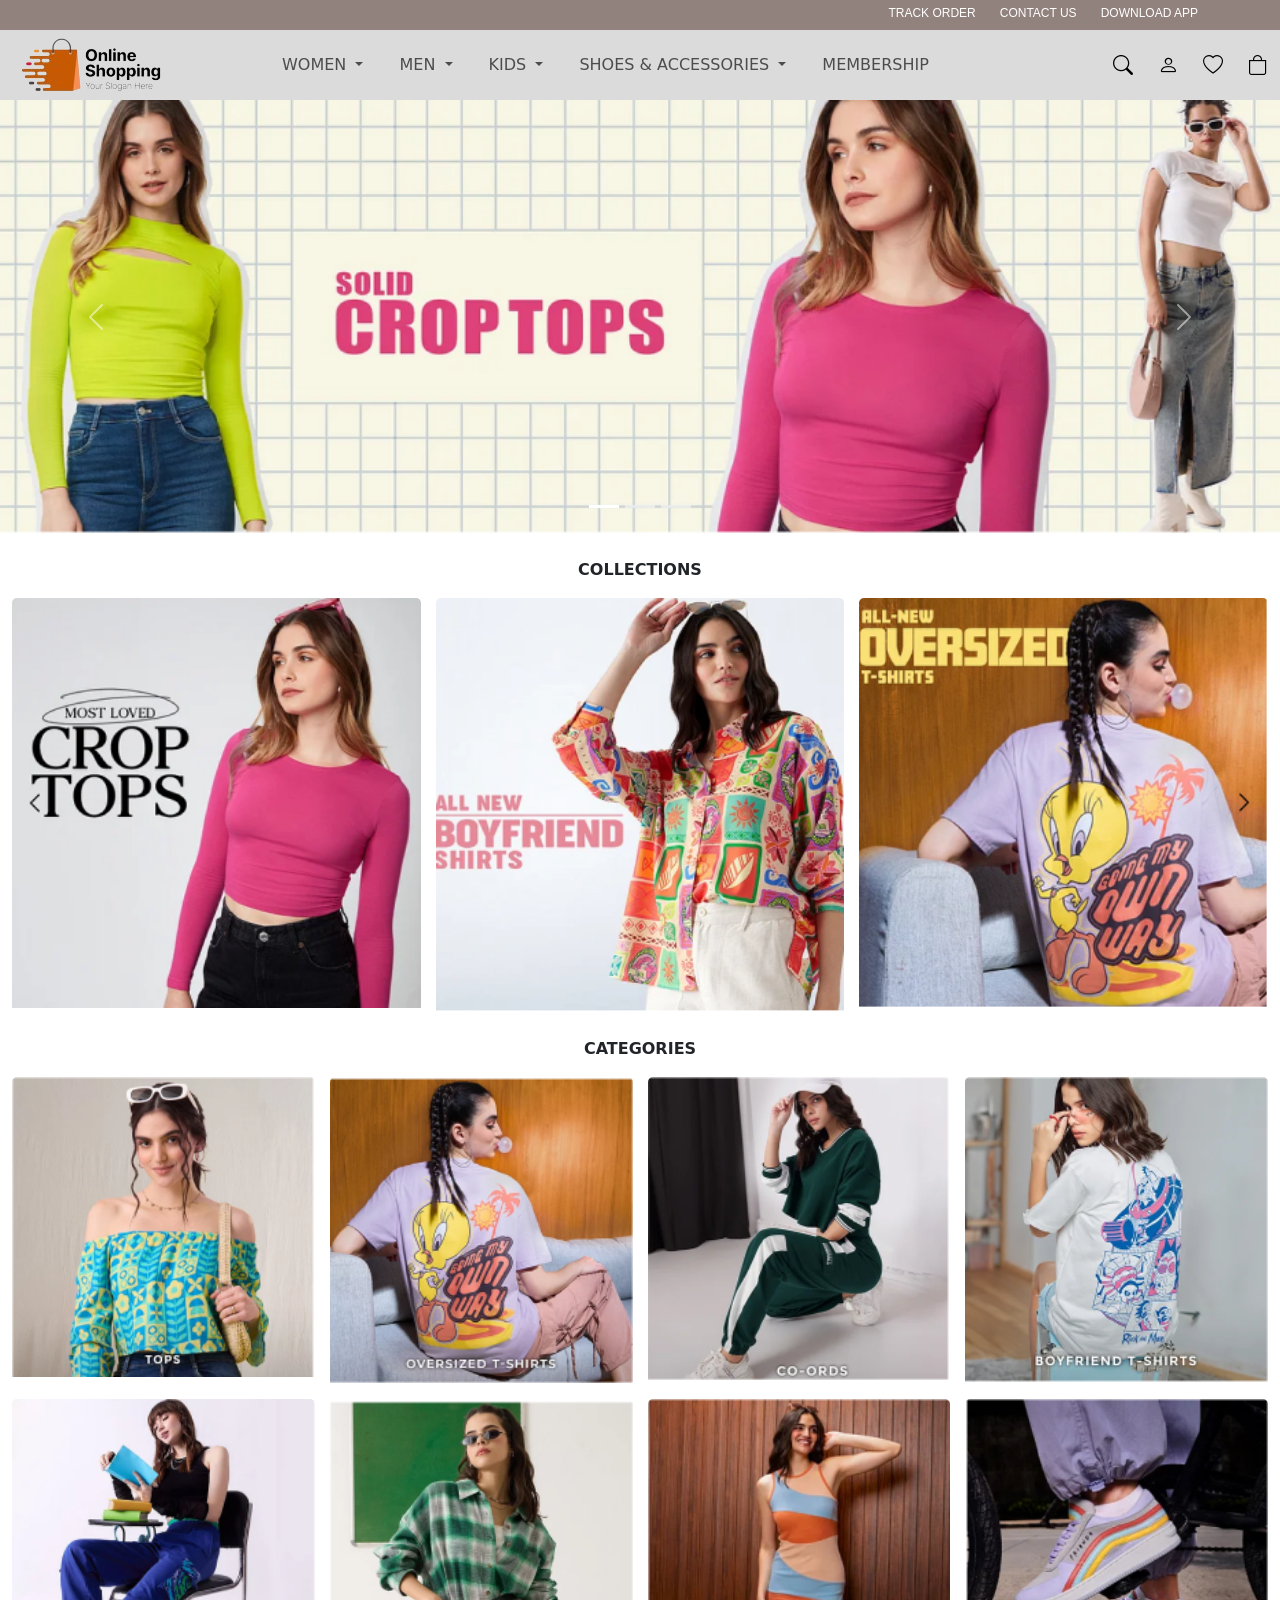
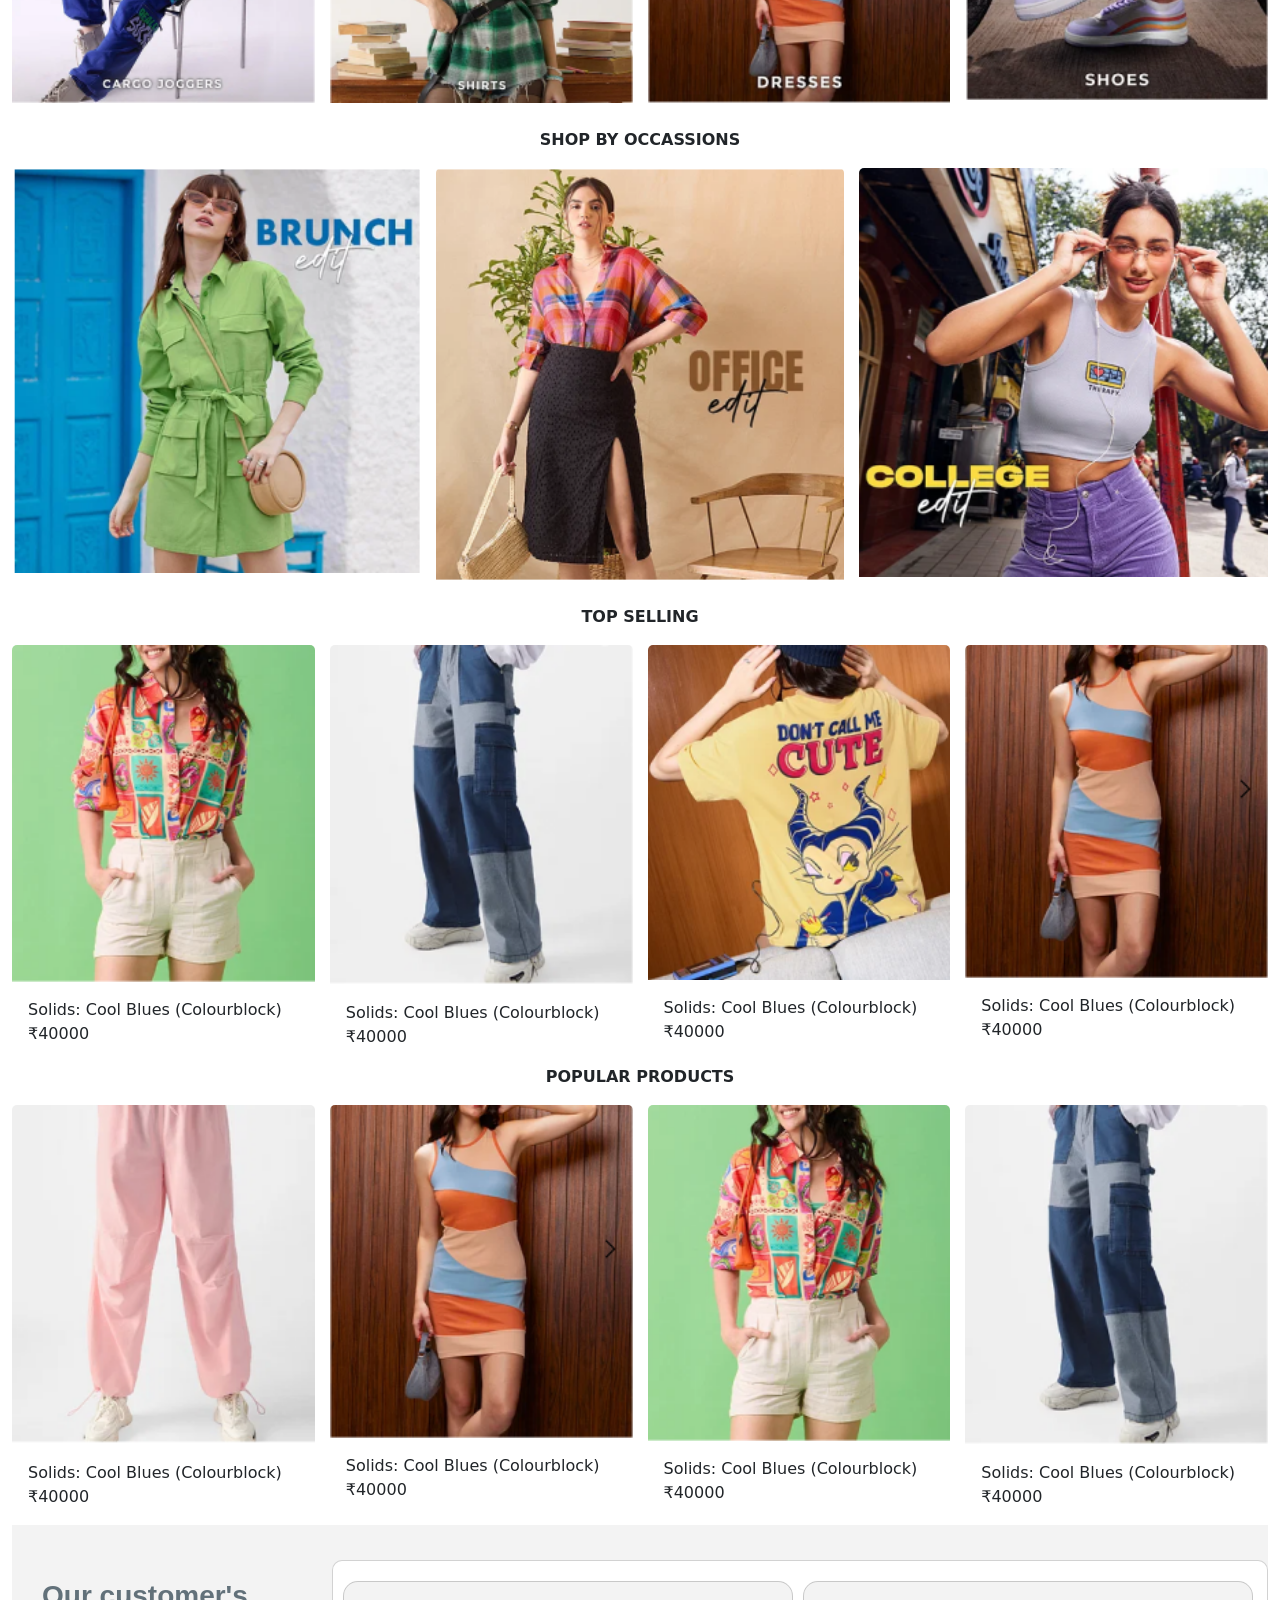
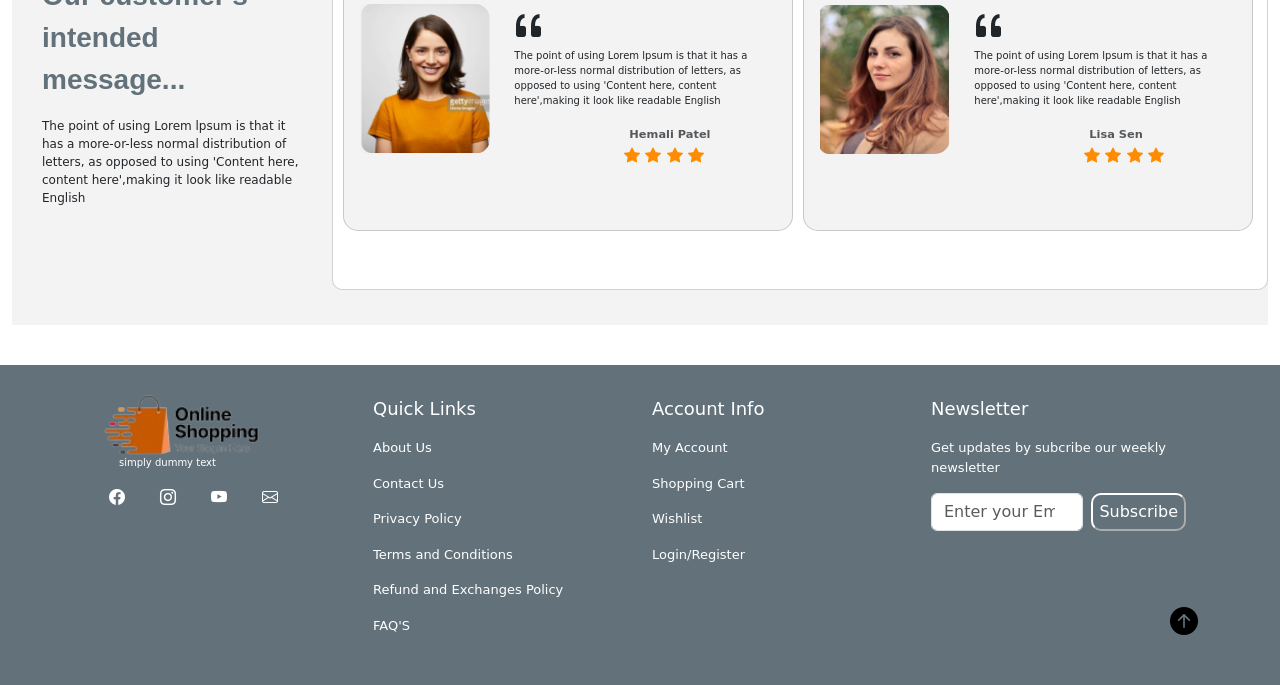
<file: index.html>
<!DOCTYPE html>
<html lang="en">
<head>
    <meta charset="UTF-8">
    <meta name="viewport" content="width=device-width, initial-scale=1.0">
    <title>Document</title>
    <link rel="stylesheet" href="css/bootstrap.min.css">
    <link rel="stylesheet" href="https://cdn.jsdelivr.net/npm/bootstrap-icons@1.11.2/font/bootstrap-icons.min.css">
    <link rel="stylesheet" href="css/demo.css">
  </head>
  <body>
    <div class="container-fluid bg-color">  
      <div class="container">
        <div class="row align-items-center">
          <div class="col-12">
                    <ul class="d-flex m-0 justify-content-end">
                        <li class="list-unstyled "><a class="text-decoration-none text">TRACK ORDER</a></li>
                        <li class="list-unstyled "><a class="text-decoration-none text ms-4">CONTACT US</a></li>
                        <li class="list-unstyled "><a class="text-decoration-none text ms-4">DOWNLOAD APP</a></li>
                    </ul>
                </div>
            </div>
        </div>
    </div>
    <div class="nabar">
        <nav class="navbar navbar-expand-lg navbar-light bg">
            <div class="container-fluid pos">
              <a href="blank"><img src="Screen Image/Logo1.png" alt=""></a>
              <button class="navbar-toggler" type="button" data-bs-toggle="collapse" data-bs-target="#navbarSupportedContent" aria-controls="navbarSupportedContent" aria-expanded="false" aria-label="Toggle navigation">
                <span class="navbar-toggler-icon"></span>
              </button>
              <div class="collapse navbar-collapse bar" id="navbarSupportedContent">
                <ul class="navbar-nav me-auto mb-2 mb-lg-0">
                    <li class="nav-item dropdown">
                        <a class="nav-link dropdown-toggle hov" href="#" id="navbarDropdown" role="button" data-bs-toggle="dropdown" aria-expanded="false">
                          WOMEN
                        </a>
                        <ul class="dropdown-menu menu" aria-labelledby="navbarDropdown">
                          <li><a class="dropdown-item" href="#">Action</a></li>
                          <li><a class="dropdown-item" href="#">Another action</a></li>
                          <li><a class="dropdown-item" href="#">Something else here</a></li>
                        </ul>
                      </li>
                      <li class="nav-item dropdown">
                        <a class="nav-link dropdown-toggle hov" href="#" id="navbarDropdown" role="button" data-bs-toggle="dropdown" aria-expanded="false">
                          MEN
                        </a>
                        <ul class="dropdown-menu menu" aria-labelledby="navbarDropdown">
                          <li><a class="dropdown-item" href="#">Action</a></li>
                          <li><a class="dropdown-item" href="#">Another action</a></li>
                          <li><a class="dropdown-item" href="#">Something else here</a></li>
                        </ul>
                      </li>
                  <li class="nav-item dropdown">
                    <a class="nav-link dropdown-toggle hov" href="#" id="navbarDropdown" role="button" data-bs-toggle="dropdown" aria-expanded="false">
                      KIDS
                    </a>
                    <ul class="dropdown-menu menu" aria-labelledby="navbarDropdown">
                      <li><a class="dropdown-item" href="#">Action</a></li>
                      <li><a class="dropdown-item" href="#">Another action</a></li>
                      <li><hr class="dropdown-divider"></li>
                      <li><a class="dropdown-item" href="#">Something else here</a></li>
                    </ul>
                  </li>
                  <li class="nav-item dropdown">
                    <a class="nav-link dropdown-toggle hov" href="#" id="navbarDropdown" role="button" data-bs-toggle="dropdown" aria-expanded="false">
                      SHOES & ACCESSORIES
                    </a>
                    <ul class="dropdown-menu menu" aria-labelledby="navbarDropdown">
                      <li><a class="dropdown-item" href="#">Action</a></li>
                      <li><a class="dropdown-item" href="#">Another action</a></li>
                      <li><a class="dropdown-item" href="#">Something else here</a></li>
                    </ul>
                  </li>
                  <li class="nav-item">
                    <a class="nav-link" href="#">MEMBERSHIP</a>
                  </li>
                </ul>
                <div>
                  <a href=""><i class="bi bi-search icon-1"></i></a>
                  <a href=""><i class="bi bi-person icon-1"></i></a>
                  <a href=""><i class="bi bi-heart icon-1"></i></a>
                  <a href=""><i class="bi bi-bag icon-1"></i></a>
                </div>
              </div>
            </div>
          </nav>
    </div>
    <div id="carouselExampleIndicators" class="carousel slide" data-bs-ride="carousel">
      <div class="carousel-indicators">
        <button type="button" data-bs-target="#carouselExampleIndicators" data-bs-slide-to="0" class="active" aria-current="true" aria-label="Slide 1"></button>
        <button type="button" data-bs-target="#carouselExampleIndicators" data-bs-slide-to="1" aria-label="Slide 2"></button>
        <button type="button" data-bs-target="#carouselExampleIndicators" data-bs-slide-to="2" aria-label="Slide 3"></button>
      </div>
      <div class="carousel-inner">
        <div class="carousel-item active">
          <img src="Screen Image/Banner.PNG" class="d-block w-100" alt="...">
        </div>
        <div class="carousel-item">
          <img src="Screen Image/Banner.PNG" class="d-block w-100" alt="...">
        </div>
      </div>
      <button class="carousel-control-prev" type="button" data-bs-target="#carouselExampleIndicators" data-bs-slide="prev">
        <span class="carousel-control-prev-icon" aria-hidden="true"></span>
        <span class="visually-hidden">Previous</span>
      </button>
      <button class="carousel-control-next" type="button" data-bs-target="#carouselExampleIndicators" data-bs-slide="next">
        <span class="carousel-control-next-icon" aria-hidden="true"></span>
        <span class="visually-hidden">Next</span>
      </button>
    </div>
    <div class="container-fluid">
        <div class="tex">
          <p class="text-center fs-6 fw-bold mt-4">COLLECTIONS</p>
        </div>
        <div class="d-flex fa">
          <div class="card border-0 rounded-0" style="width: 50rem;">
            <img src="Screen Image/Product/1.PNG" class="card-img-top" alt="...">
          </div>
          <div class="card border-0 rounded-0" style="width: 50rem;">
            <img src="Screen Image/Product/2.PNG" class="card-img-top" alt="...">
          </div>
          <div class="card border-0 rounded-0" style="width: 50rem;">
            <img src="Screen Image/Product/3.PNG" class="card-img-top" alt="...">
          </div>
        </div>
        <div class="tex">
          <p class="text-center fs-6 fw-bold mt-4">CATEGORIES</p>
        </div>
        <div class="d-flex fa">
          <div class="card border-0 rounded-0" style="width: 50rem;">
            <img src="Screen Image/1.PNG" class="card-img-top" alt="...">
          </div>
          <div class="card border-0 rounded-0" style="width: 50rem;">
            <img src="Screen Image/2.PNG" class="card-img-top" alt="...">
          </div>
          <div class="card border-0 rounded-0" style="width: 50rem;">
            <img src="Screen Image/3.PNG" class="card-img-top" alt="...">
          </div>
          <div class="card border-0 rounded-0" style="width: 50rem;">
            <img src="Screen Image/4.PNG" class="card-img-top" alt="...">
          </div>
        </div>
        <div class="d-flex fa mt-3">
          <div class="card border-0 rounded-0" style="width: 50rem;">
            <img src="Screen Image/5.PNG" class="card-img-top" alt="...">
          </div>
          <div class="card border-0 rounded-0" style="width: 50rem;">
            <img src="Screen Image/6.PNG" class="card-img-top" alt="...">
          </div>
          <div class="card border-0 rounded-0" style="width: 50rem;">
            <img src="Screen Image/7.PNG" class="card-img-top" alt="...">
          </div>
          <div class="card border-0 rounded-0" style="width: 50rem;">
            <img src="Screen Image/8.PNG" class="card-img-top" alt="...">
          </div>
        </div>
        <div class="tex">
          <p class="text-center fs-6 fw-bold mt-4">SHOP BY OCCASSIONS</p>
        </div>
        <div class="d-flex fa">
          <div class="card border-0 rounded-0" style="width: 50rem;">
            <img src="Screen Image/Product/4.PNG" class="card-img-top" alt="...">
          </div>
          <div class="card border-0 rounded-0" style="width: 50rem;">
            <img src="Screen Image/Product/5.PNG" class="card-img-top" alt="...">
          </div>
          <div class="card border-0 rounded-0" style="width: 50rem;">
            <img src="Screen Image/Product/6.PNG" class="card-img-top" alt="...">
          </div>
        </div>
        <div class="tex">
          <p class="text-center fs-6 fw-bold mt-4">TOP SELLING</p>
        </div>
        <div class="d-flex fa">
          <div class="card border-0 rounded-0" style="width: 50rem;">
            <img src="Imges/1.PNG" class="card-img-top" alt="...">
            <div class="card-body">
              <p class="card-text m-auto">Solids: Cool Blues (Colourblock)</p>
              <p class="card-text">₹40000</p>
            </div>
          </div>
          <div class="card border-0 rounded-0" style="width: 50rem;">
            <img src="Imges/2.PNG" class="card-img-top" alt="...">
            <div class="card-body">
              <p class="card-text m-auto">Solids: Cool Blues (Colourblock)</p>
              <p class="card-text">₹40000</p>
            </div>
          </div>
          <div class="card border-0 rounded-0" style="width: 50rem;">
            <img src="Imges/3.PNG" class="card-img-top" alt="...">
            <div class="card-body">
              <p class="card-text m-auto">Solids: Cool Blues (Colourblock)</p>
              <p class="card-text">₹40000</p>
            </div>
          </div>
          <div class="card border-0 rounded-0" style="width: 50rem;">
            <img src="Imges/4.PNG" class="card-img-top" alt="...">
            <div class="card-body">
              <p class="card-text m-auto">Solids: Cool Blues (Colourblock)</p>
              <p class="card-text">₹40000</p>
            </div>
          </div>
        </div>
        <div class="tex-1">
          <p class="text-center fs-6 fw-bold">POPULAR PRODUCTS</p>
        </div>
        <div class="d-flex fa">
          <div class="card border-0 rounded-0" style="width: 50rem;">
            <img src="Imges/5.PNG" class="card-img-top" alt="...">
            <div class="card-body">
              <p class="card-text m-auto">Solids: Cool Blues (Colourblock)</p>
              <p class="card-text">₹40000</p>
            </div>
          </div>
          <div class="card border-0 rounded-0" style="width: 50rem;">
            <img src="Imges/4.PNG" class="card-img-top" alt="...">
            <div class="card-body">
              <p class="card-text m-auto">Solids: Cool Blues (Colourblock)</p>
              <p class="card-text">₹40000</p>
            </div>
          </div>
          <div class="card border-0 rounded-0" style="width: 50rem;">
            <img src="Imges/1.PNG" class="card-img-top" alt="...">
            <div class="card-body">
              <p class="card-text m-auto">Solids: Cool Blues (Colourblock)</p>
              <p class="card-text">₹40000</p>
            </div>
          </div>
          <div class="card border-0 rounded-0" style="width: 50rem;">
            <img src="Imges/2.PNG" class="card-img-top" alt="...">
            <div class="card-body">
              <p class="card-text m-auto">Solids: Cool Blues (Colourblock)</p>
              <p class="card-text">₹40000</p>
            </div>
          </div>
        </div>
      <div class="bnr">
        <div class="row">
          <div class="col-3">
            <p class="fs-3 font-11">Our customer's intended message...</p>
            <p class="font-12">The point of using Lorem lpsum is that it has a more-or-less normal distribution of letters, as opposed to using 'Content here, content here',making it look like readable English</p>
          </div>
          <div class="col-9 row-2">
            <div class="review-card card mb-3" style="max-width: 1000px;">
              <div class="col-12 d-flex">
                <div class="review-card-1 card" style="max-width: 450px;">  
                  <div class="row g-0">
                    <div class="img-1 col-md-4 mt-auto mb-auto ">
                      <img src="Imges/6.PNG" class="img-fluid rounded-start ms-3" alt="..." width="180px">
                    </div>
                    <div class="col-md-8">
                      <div class="card-body">
                        <span class="icon-4"><i class="bi bi-quote"></i></span>
                        <p class="font-13 card-text">The point of using Lorem lpsum is that it has a more-or-less normal distribution of letters, as opposed to using 'Content here, content here',making it look like readable English </p>
                        <p class="font-14 card-text"><small class="text-muted">Hemali Patel</small></p>
                        <span class="icon-3">
                        <i class="bi bi-star-fill"></i>
                        <i class="bi bi-star-fill"></i>
                        <i class="bi bi-star-fill"></i>
                        <i class="bi bi-star-fill"></i>
                        </span>
                      </div>
                    </div>
                  </div>
                </div>
                <div class="review-card-1 card" style="max-width: 450px;">
                  <div class="row g-0">
                    <div class="img-1 col-md-4 mt-auto mb-auto ">
                      <img src="Imges/7.PNG" class="img-fluid rounded-start ms-3" alt="..." width="180px">
                    </div>
                    <div class="col-md-8">
                      <div class="card-body">
                        <span class="icon-4"><i class="bi bi-quote"></i></span>
                        <p class="font-13 card-text">The point of using Lorem lpsum is that it has a more-or-less normal distribution of letters, as opposed to using 'Content here, content here',making it look like readable English </p>
                        <p class="font-14 card-text"><small class="text-muted">Lisa Sen</small></p>
                        <span class="icon-3">
                        <i class="bi bi-star-fill"></i>
                        <i class="bi bi-star-fill"></i>
                        <i class="bi bi-star-fill"></i>
                        <i class="bi bi-star-fill"></i>
                        </span>
                      </div>
                    </div>
                  </div>
                </div>
              </div>
            </div>
          </div>
        </div>
      </div>
    </div>
    <div class="container-fluid bg-c">
        <div class="container">
          <div class="row mx-auto">
            <div class="col-3 lg">
              <span><img src="Screen Image/Logo1.png" alt=""></span>
              <span class="tx"><p>simply dummy text</p></span>
              <div class="icon-sc mt-3">
                <a href=""><i class="bi bi-facebook"></i></a>
                <a href=""><i class="bi bi-instagram"></i></a>
                <a href=""><i class="bi bi-youtube"></i></a>
                <a href=""><i class="bi bi-envelope"></i></a>
              </div>
            </div>
            <div class="col-3">
              <div class="ts">
                <p class="tx-1">Quick Links</p>
                <a href="" class="tx-2 text-decoration-none"><p>About Us</p></a>
                <a href="" class="tx-2 text-decoration-none"><p>Contact Us</p></a>
                <a href="" class="tx-2 text-decoration-none"><p>Privacy Policy</p></a>
                <a href="" class="tx-2 text-decoration-none"><p>Terms and Conditions</p></a>
                <a href="" class="tx-2 text-decoration-none"><p>Refund and Exchanges Policy</p></a>
                <a href="" class="tx-2 text-decoration-none"><p>FAQ'S</p></a>
              </div>
            </div>
            <div class="col-3">
              <div class="ts">
                <p class="tx-1">Account Info</p>
                <a href="" class="tx-2 text-decoration-none"><p>My Account</p></a>
                <a href="" class="tx-2 text-decoration-none"><p>Shopping Cart</p></a>
                <a href="" class="tx-2 text-decoration-none"><p>Wishlist</p></a>
                <a href="" class="tx-2 text-decoration-none"><p>Login/Register</p></a>
              </div>
            </div>
            <div class="col-3">
              <div class="ts">
                <a href="" class="tx-1 text-decoration-none"><p>Newsletter</p></a>
                <a href="" class="tx-2 text-decoration-none"><p>Get updates by subcribe our weekly newsletter</p></a>
                <form class="serch d-flex">
                  <input class="form-control me-2" type="search" placeholder="Enter your Email address" aria-label="Search">
                  <button class="btn-1" type="submit">Subscribe</button>
                </form>
              </div>
            </div>
          </div>
        </div>
        <div class="container">
          <div class="row align-items-center">
            <div class="col-12">
                      <ul class="d-flex justify-content-end">
                        <a href=""class="arrow text-end text-black fs-3"><i class="bi bi-arrow-up-circle-fill"></i></a>
                      </ul>
                  </div>
              </div>
          </div>      
        </div>
      </div>







    

    
    
    
    
    
    
    <script src="https://cdn.jsdelivr.net/npm/bootstrap@5.0.2/dist/js/bootstrap.bundle.min.js" integrity="sha384-MrcW6ZMFYlzcLA8Nl+NtUVF0sA7MsXsP1UyJoMp4YLEuNSfAP+JcXn/tWtIaxVXM" crossorigin="anonymous"></script>
  </body>
</html>
</file>
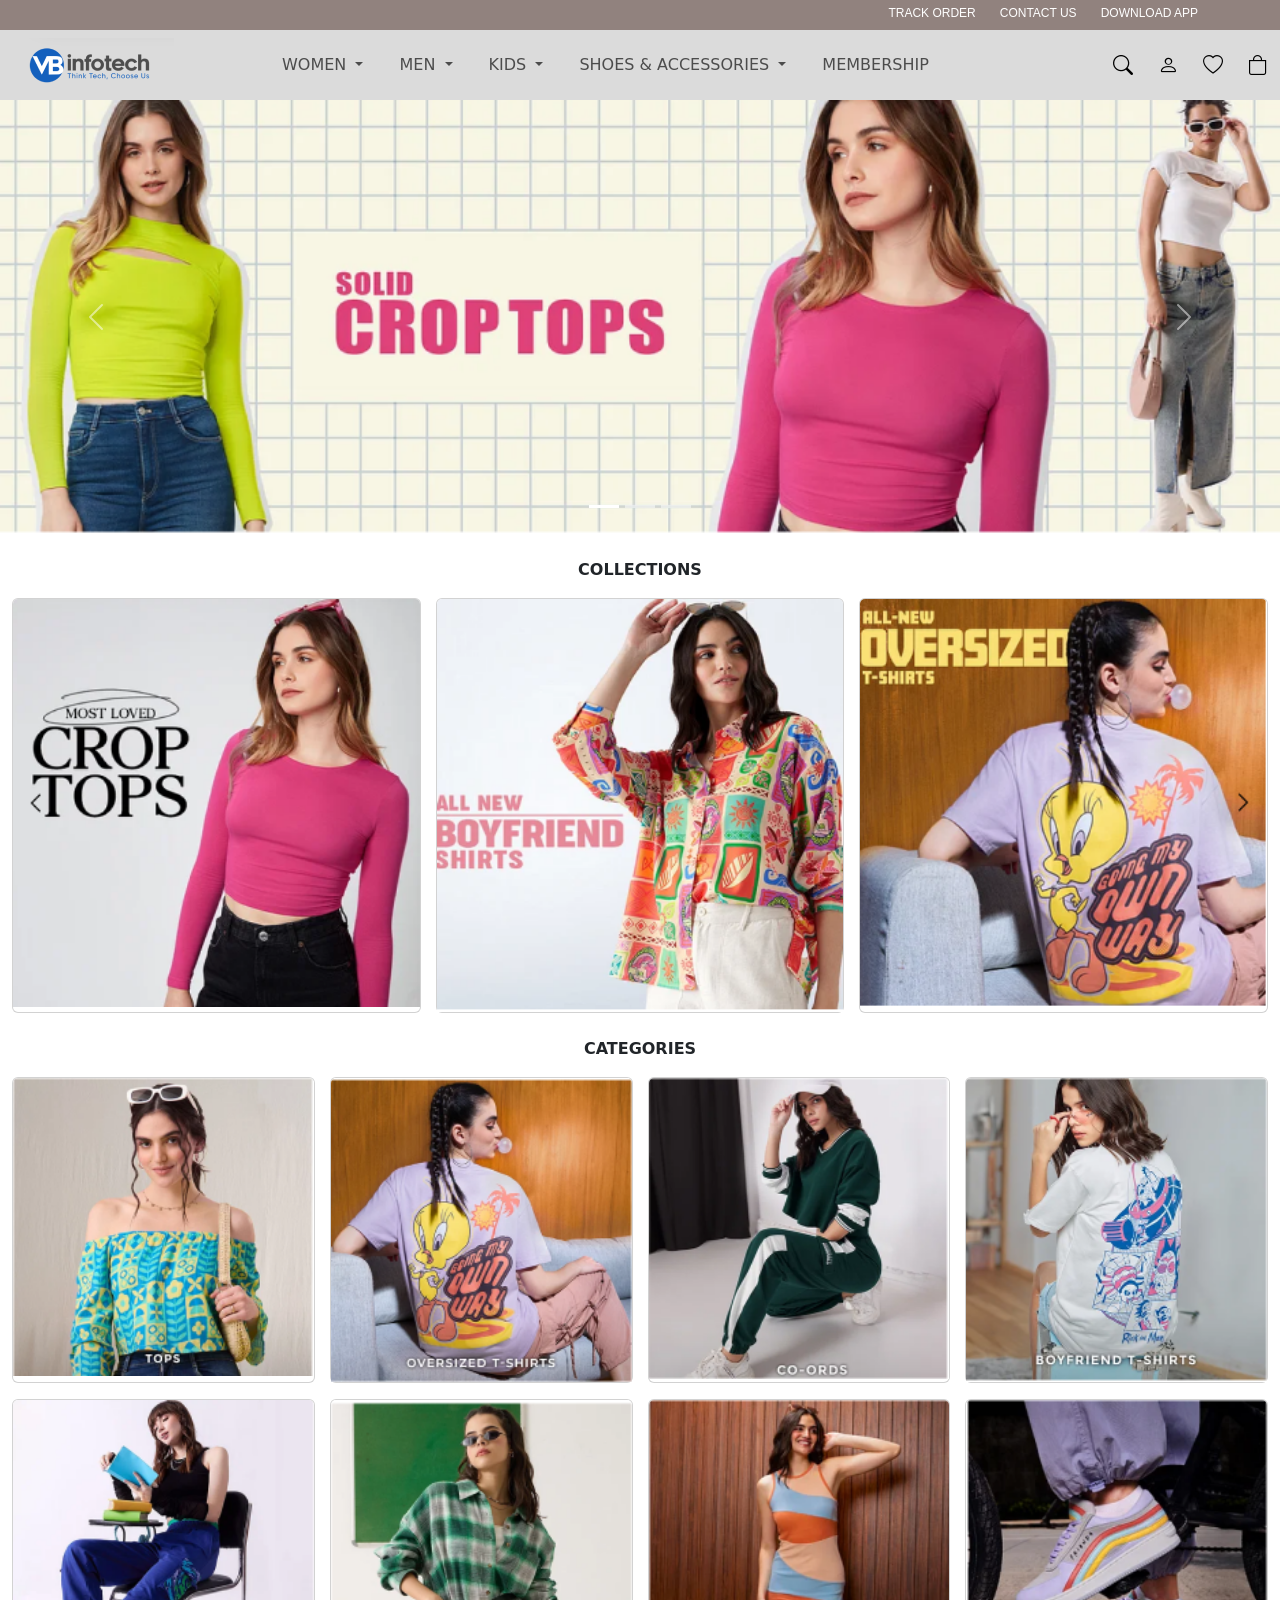
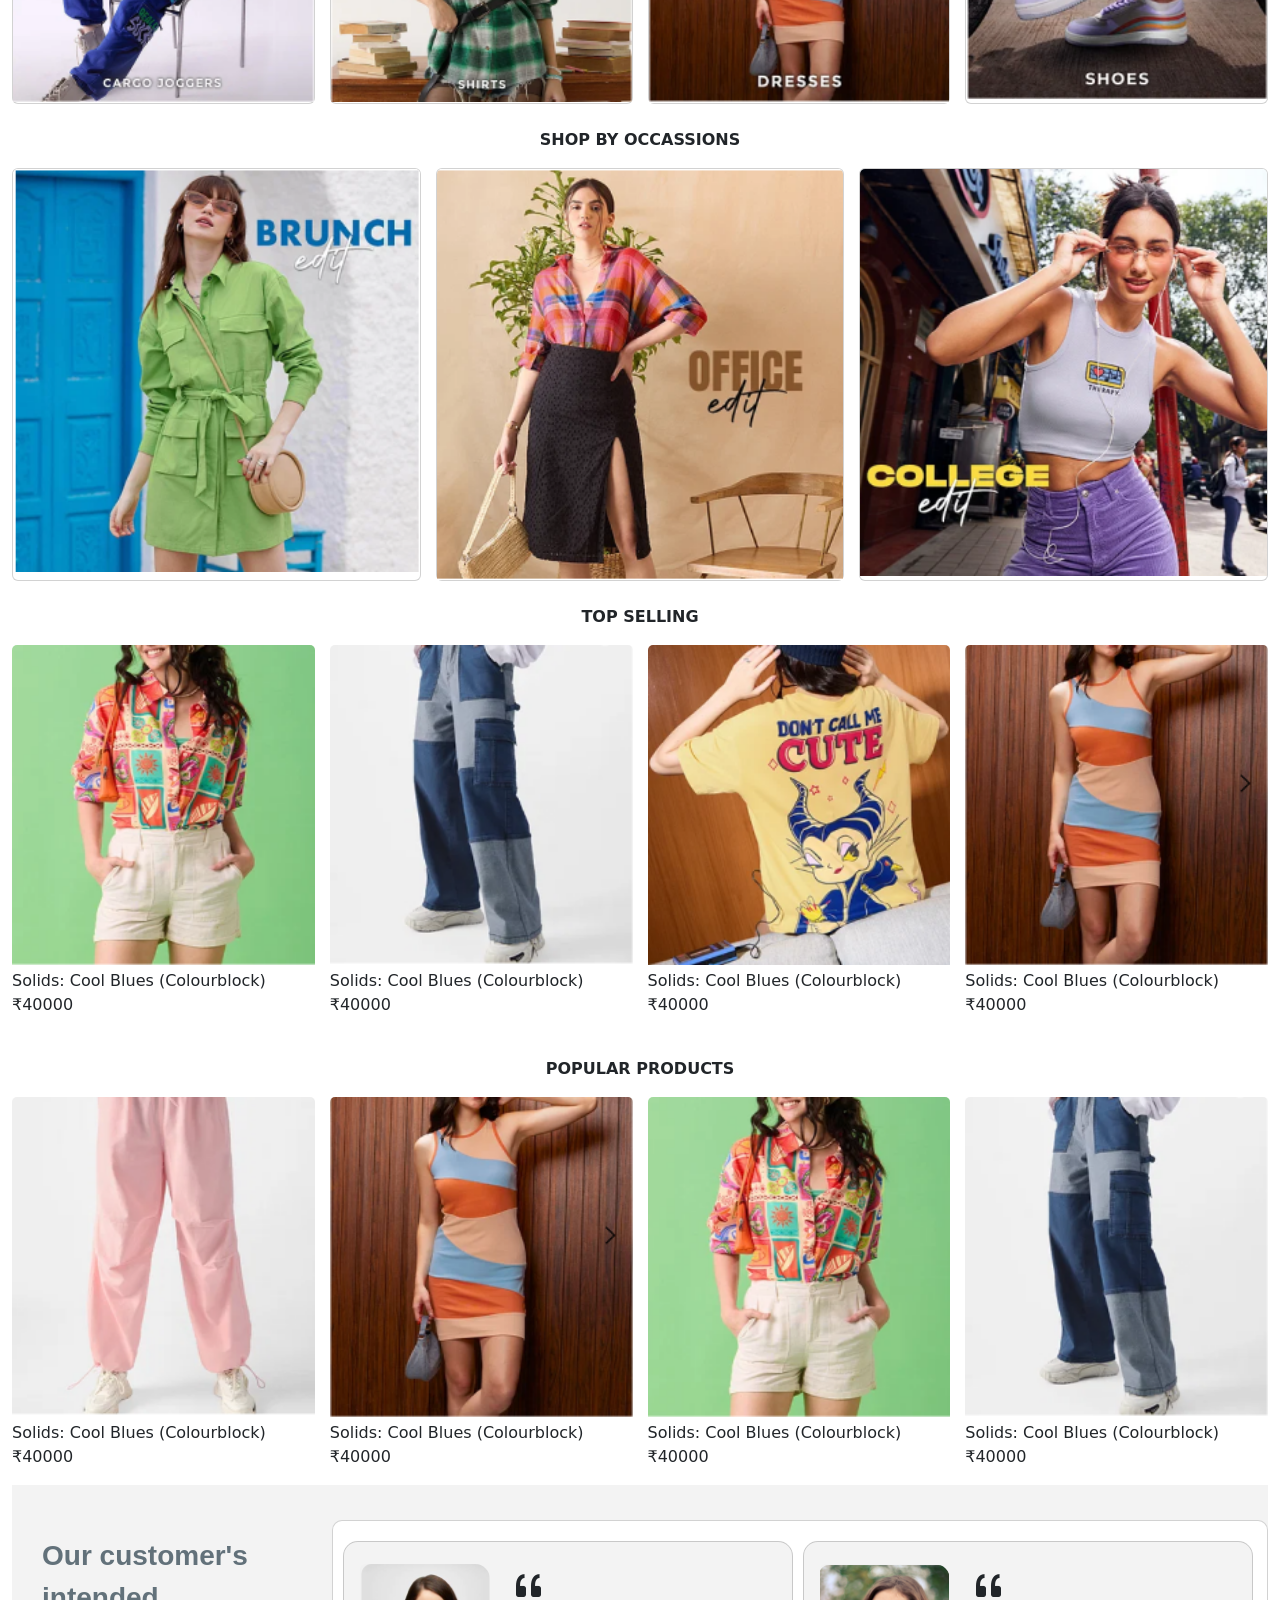
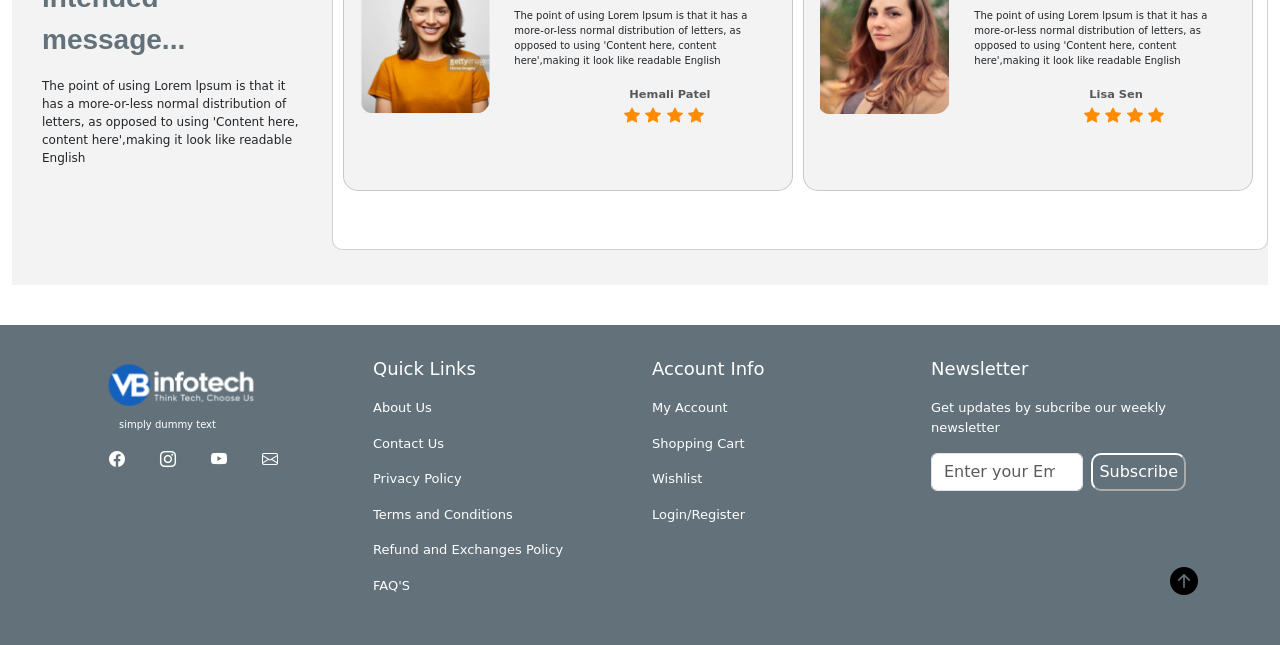
<file: demo.html>
<!DOCTYPE html>
<html lang="en">
<head>
    <meta charset="UTF-8">
    <meta name="viewport" content="width=device-width, initial-scale=1.0">
    <title>Document</title>
    <link rel="stylesheet" href="css/bootstrap.min.css">
    <link rel="stylesheet" href="https://cdn.jsdelivr.net/npm/bootstrap-icons@1.11.2/font/bootstrap-icons.min.css">
    <link rel="stylesheet" href="css/demo.css">
  </head>
  <body>
    <div class="container-fluid bg-color">
      <div class="container">
        <div class="row align-items-center">
          <div class="col-12">
                    <ul class="d-flex m-0 justify-content-end">
                        <li class="list-unstyled "><a class="text-decoration-none text">TRACK ORDER</a></li>
                        <li class="list-unstyled "><a class="text-decoration-none text ms-4">CONTACT US</a></li>
                        <li class="list-unstyled "><a class="text-decoration-none text ms-4">DOWNLOAD APP</a></li>
                    </ul>
                </div>
            </div>
        </div>
    </div>
    <div class="nabar">
        <nav class="navbar navbar-expand-lg navbar-light bg">
            <div class="container-fluid">
              <a href=""><img src="Screen Image/Logo.PNG" alt=""></a>
              <button class="navbar-toggler" type="button" data-bs-toggle="collapse" data-bs-target="#navbarSupportedContent" aria-controls="navbarSupportedContent" aria-expanded="false" aria-label="Toggle navigation">
                <span class="navbar-toggler-icon"></span>
              </button>
              <div class="collapse navbar-collapse bar" id="navbarSupportedContent">
                <ul class="navbar-nav me-auto mb-2 mb-lg-0">
                    <li class="nav-item dropdown">
                        <a class="nav-link dropdown-toggle" href="#" id="navbarDropdown" role="button" data-bs-toggle="dropdown" aria-expanded="false">
                          WOMEN
                        </a>
                        <ul class="dropdown-menu" aria-labelledby="navbarDropdown">
                          <li><a class="dropdown-item" href="#">Action</a></li>
                          <li><a class="dropdown-item" href="#">Another action</a></li>
                          <li><a class="dropdown-item" href="#">Something else here</a></li>
                        </ul>
                      </li>
                      <li class="nav-item dropdown">
                        <a class="nav-link dropdown-toggle" href="#" id="navbarDropdown" role="button" data-bs-toggle="dropdown" aria-expanded="false">
                          MEN
                        </a>
                        <ul class="dropdown-menu" aria-labelledby="navbarDropdown">
                          <li><a class="dropdown-item" href="#">Action</a></li>
                          <li><a class="dropdown-item" href="#">Another action</a></li>
                          <li><a class="dropdown-item" href="#">Something else here</a></li>
                        </ul>
                      </li>
                  <li class="nav-item dropdown">
                    <a class="nav-link dropdown-toggle" href="#" id="navbarDropdown" role="button" data-bs-toggle="dropdown" aria-expanded="false">
                      KIDS
                    </a>
                    <ul class="dropdown-menu" aria-labelledby="navbarDropdown">
                      <li><a class="dropdown-item" href="#">Action</a></li>
                      <li><a class="dropdown-item" href="#">Another action</a></li>
                      <li><hr class="dropdown-divider"></li>
                      <li><a class="dropdown-item" href="#">Something else here</a></li>
                    </ul>
                  </li>
                  <li class="nav-item dropdown">
                    <a class="nav-link dropdown-toggle" href="#" id="navbarDropdown" role="button" data-bs-toggle="dropdown" aria-expanded="false">
                      SHOES & ACCESSORIES
                    </a>
                    <ul class="dropdown-menu" aria-labelledby="navbarDropdown">
                      <li><a class="dropdown-item" href="#">Action</a></li>
                      <li><a class="dropdown-item" href="#">Another action</a></li>
                      <li><a class="dropdown-item" href="#">Something else here</a></li>
                    </ul>
                  </li>
                  <li class="nav-item">
                    <a class="nav-link" href="#">MEMBERSHIP</a>
                  </li>
                </ul>
                <div>
                  <a href=""><i class="bi bi-search icon-1"></i></a>
                  <a href=""><i class="bi bi-person icon-1"></i></a>
                  <a href=""><i class="bi bi-heart icon-1"></i></a>
                  <a href=""><i class="bi bi-bag icon-1"></i></a>
                </div>
              </div>
            </div>
          </nav>
    </div>
    <div id="carouselExampleIndicators" class="carousel slide" data-bs-ride="carousel">
      <div class="carousel-indicators">
        <button type="button" data-bs-target="#carouselExampleIndicators" data-bs-slide-to="0" class="active" aria-current="true" aria-label="Slide 1"></button>
        <button type="button" data-bs-target="#carouselExampleIndicators" data-bs-slide-to="1" aria-label="Slide 2"></button>
        <button type="button" data-bs-target="#carouselExampleIndicators" data-bs-slide-to="2" aria-label="Slide 3"></button>
      </div>
      <div class="carousel-inner">
        <div class="carousel-item active">
          <img src="Screen Image/Banner.PNG" class="d-block w-100" alt="...">
        </div>
        <div class="carousel-item">
          <img src="Screen Image/Banner.PNG" class="d-block w-100" alt="...">
        </div>
      </div>
      <button class="carousel-control-prev" type="button" data-bs-target="#carouselExampleIndicators" data-bs-slide="prev">
        <span class="carousel-control-prev-icon" aria-hidden="true"></span>
        <span class="visually-hidden">Previous</span>
      </button>
      <button class="carousel-control-next" type="button" data-bs-target="#carouselExampleIndicators" data-bs-slide="next">
        <span class="carousel-control-next-icon" aria-hidden="true"></span>
        <span class="visually-hidden">Next</span>
      </button>
    </div>
    <div class="container-fluid">
        <div class="tex">
          <p class="text-center fs-6 fw-bold mt-4">COLLECTIONS</p>
        </div>
        <div class="d-flex fa">
          <div class="card" style="width: 50rem;">
            <img src="Screen Image/Product/1.PNG" class="card-img-top" alt="...">
          </div>
          <div class="card" style="width: 50rem;">
            <img src="Screen Image/Product/2.PNG" class="card-img-top" alt="...">
          </div>
          <div class="card" style="width: 50rem;">
            <img src="Screen Image/Product/3.PNG" class="card-img-top" alt="...">
          </div>
        </div>
        <div class="tex">
          <p class="text-center fs-6 fw-bold mt-4">CATEGORIES</p>
        </div>
        <div class="d-flex fa">
          <div class="card" style="width: 50rem;">
            <img src="Screen Image/1.PNG" class="card-img-top" alt="...">
          </div>
          <div class="card" style="width: 50rem;">
            <img src="Screen Image/2.PNG" class="card-img-top" alt="...">
          </div>
          <div class="card" style="width: 50rem;">
            <img src="Screen Image/3.PNG" class="card-img-top" alt="...">
          </div>
          <div class="card" style="width: 50rem;">
            <img src="Screen Image/4.PNG" class="card-img-top" alt="...">
          </div>
        </div>
        <div class="d-flex fa mt-3">
          <div class="card" style="width: 50rem;">
            <img src="Screen Image/5.PNG" class="card-img-top" alt="...">
          </div>
          <div class="card" style="width: 50rem;">
            <img src="Screen Image/6.PNG" class="card-img-top" alt="...">
          </div>
          <div class="card" style="width: 50rem;">
            <img src="Screen Image/7.PNG" class="card-img-top" alt="...">
          </div>
          <div class="card" style="width: 50rem;">
            <img src="Screen Image/8.PNG" class="card-img-top" alt="...">
          </div>
        </div>
        <div class="tex">
          <p class="text-center fs-6 fw-bold mt-4">SHOP BY OCCASSIONS</p>
        </div>
        <div class="d-flex fa">
          <div class="card" style="width: 50rem;">
            <img src="Screen Image/Product/4.PNG" class="card-img-top" alt="...">
          </div>
          <div class="card" style="width: 50rem;">
            <img src="Screen Image/Product/5.PNG" class="card-img-top" alt="...">
          </div>
          <div class="card" style="width: 50rem;">
            <img src="Screen Image/Product/6.PNG" class="card-img-top" alt="...">
          </div>
        </div>
        <div class="tex">
          <p class="text-center fs-6 fw-bold mt-4">TOP SELLING</p>
        </div>
        <div class=" d-flex fa">
          <div class="card rounded-0 border-0" style="width: 40rem;">
            <img src="Imges/1.PNG" class="card-img-top" style="height: 20rem;" alt="..."> 
            <p class="mt-1 mb-0">Solids: Cool Blues (Colourblock)</p>
            <p>₹40000</p>
          </div>
          <div class="card rounded-0 border-0" style="width: 40rem;">
            <img src="Imges/2.PNG" class="card-img-top" style="height: 20rem;" alt="...">
            <p class="mt-1 mb-0">Solids: Cool Blues (Colourblock)</p>
            <p>₹40000</p>
          </div>
          <div class="card rounded-0 border-0" style="width: 40rem;">
            <img src="Imges/3.PNG" class="card-img-top" style="height: 20rem;" alt="...">
            <p class="mt-1 mb-0">Solids: Cool Blues (Colourblock)</p>
            <p>₹40000</p>
          </div>
          <div class="card rounded-0 border-0" style="width: 40rem;">
            <img src="Imges/4.PNG" class="card-img-top" style="height: 20rem;" alt="...">
            <p class="mt-1 mb-0">Solids: Cool Blues (Colourblock)</p>
            <p>₹40000</p>
          </div>
        </div>
        <div class="tex">
          <p class="text-center fs-6 fw-bold mt-4">POPULAR PRODUCTS</p>
        </div>
        <div class=" d-flex fa">
          <div class="card rounded-0 border-0" style="width: 40rem;">
            <img src="Imges/5.PNG" class="card-img-top" style="height: 20rem;" alt="...">
            <p class="mt-1 mb-0">Solids: Cool Blues (Colourblock)</p>
            <p>₹40000</p>
          </div>
          <div class="card rounded-0 border-0" style="width: 40rem;">
            <img src="Imges/4.PNG" class="card-img-top" style="height: 20rem;" alt="...">
            <p class="mt-1 mb-0">Solids: Cool Blues (Colourblock)</p>
            <p>₹40000</p>
          </div>
          <div class="card rounded-0 border-0" style="width: 40rem;">
            <img src="Imges/1.PNG" class="card-img-top" style="height: 20rem;" alt="...">
            <p class="mt-1 mb-0">Solids: Cool Blues (Colourblock)</p>
            <p>₹40000</p>
          </div>
          <div class="card rounded-0 border-0" style="width: 40rem;">
            <img src="Imges/2.PNG" class="card-img-top" style="height: 20rem;" alt="...">
            <p class="mt-1 mb-0">Solids: Cool Blues (Colourblock)</p>
            <p>₹40000</p>
          </div>
        </div>
      <div class="bnr">
        <div class="row">
          <div class="col-3">
            <p class="fs-3 font-11">Our customer's intended message...</p>
            <p class="font-12">The point of using Lorem lpsum is that it has a more-or-less normal distribution of letters, as opposed to using 'Content here, content here',making it look like readable English</p>
          </div>
          <div class="col-9 row-2">
            <div class="review-card card mb-3" style="max-width: 1000px;">
              <div class="col-12 d-flex">
                <div class="review-card-1 card" style="max-width: 450px;">  
                  <div class="row g-0">
                    <div class="img-1 col-md-4 mt-auto mb-auto ">
                      <img src="Imges/6.PNG" class="img-fluid rounded-start ms-3" alt="..." width="180px">
                    </div>
                    <div class="col-md-8">
                      <div class="card-body">
                        <span class="icon-4"><i class="bi bi-quote"></i></span>
                        <p class="font-13 card-text">The point of using Lorem lpsum is that it has a more-or-less normal distribution of letters, as opposed to using 'Content here, content here',making it look like readable English </p>
                        <p class="font-14 card-text"><small class="text-muted">Hemali Patel</small></p>
                        <span class="icon-3">
                        <i class="bi bi-star-fill"></i>
                        <i class="bi bi-star-fill"></i>
                        <i class="bi bi-star-fill"></i>
                        <i class="bi bi-star-fill"></i>
                        </span>
                      </div>
                    </div>
                  </div>
                </div>
                <div class="review-card-1 card" style="max-width: 450px;">
                  <div class="row g-0">
                    <div class="img-1 col-md-4 mt-auto mb-auto ">
                      <img src="Imges/7.PNG" class="img-fluid rounded-start ms-3" alt="..." width="180px">
                    </div>
                    <div class="col-md-8">
                      <div class="card-body">
                        <span class="icon-4"><i class="bi bi-quote"></i></span>
                        <p class="font-13 card-text">The point of using Lorem lpsum is that it has a more-or-less normal distribution of letters, as opposed to using 'Content here, content here',making it look like readable English </p>
                        <p class="font-14 card-text"><small class="text-muted">Lisa Sen</small></p>
                        <span class="icon-3">
                        <i class="bi bi-star-fill"></i>
                        <i class="bi bi-star-fill"></i>
                        <i class="bi bi-star-fill"></i>
                        <i class="bi bi-star-fill"></i>
                        </span>
                      </div>
                    </div>
                  </div>
                </div>
              </div>
            </div>
          </div>
        </div>
      </div>
    </div>
    <div class="container-fluid bg-c">
        <div class="container">
          <div class="row mx-auto">
            <div class="col-3 lg">
              <span><img src="Screen Image/Logo-1.PNG" alt=""></span>
              <span class="tx"><p>simply dummy text</p></span>
              <div class="icon-sc mt-3">
                <a href=""><i class="bi bi-facebook"></i></a>
                <a href=""><i class="bi bi-instagram"></i></a>
                <a href=""><i class="bi bi-youtube"></i></a>
                <a href=""><i class="bi bi-envelope"></i></a>
              </div>
            </div>
            <div class="col-3">
              <div class="ts">
                <p class="tx-1">Quick Links</p>
                <a href="" class="tx-2 text-decoration-none"><p>About Us</p></a>
                <a href="" class="tx-2 text-decoration-none"><p>Contact Us</p></a>
                <a href="" class="tx-2 text-decoration-none"><p>Privacy Policy</p></a>
                <a href="" class="tx-2 text-decoration-none"><p>Terms and Conditions</p></a>
                <a href="" class="tx-2 text-decoration-none"><p>Refund and Exchanges Policy</p></a>
                <a href="" class="tx-2 text-decoration-none"><p>FAQ'S</p></a>
              </div>
            </div>
            <div class="col-3">
              <div class="ts">
                <p class="tx-1">Account Info</p>
                <a href="" class="tx-2 text-decoration-none"><p>My Account</p></a>
                <a href="" class="tx-2 text-decoration-none"><p>Shopping Cart</p></a>
                <a href="" class="tx-2 text-decoration-none"><p>Wishlist</p></a>
                <a href="" class="tx-2 text-decoration-none"><p>Login/Register</p></a>
              </div>
            </div>
            <div class="col-3">
              <div class="ts">
                <a href="" class="tx-1 text-decoration-none"><p>Newsletter</p></a>
                <a href="" class="tx-2 text-decoration-none"><p>Get updates by subcribe our weekly newsletter</p></a>
                <form class="d-flex">
                  <input class="form-control me-2" type="search" placeholder="Enter your Email address" aria-label="Search">
                  <button class="btn-1" type="submit">Subscribe</button>
                </form>
              </div>
            </div>
          </div>
        </div>
        <div class="container">
          <div class="row align-items-center">
            <div class="col-12">
                      <ul class="d-flex justify-content-end">
                        <a href=""class="arrow text-end text-black fs-3"><i class="bi bi-arrow-up-circle-fill"></i></a>
                      </ul>
                  </div>
              </div>
          </div>      
        </div>
      </div>







    

    
    
    
    
    
    
    <script src="https://cdn.jsdelivr.net/npm/bootstrap@5.0.2/dist/js/bootstrap.bundle.min.js" integrity="sha384-MrcW6ZMFYlzcLA8Nl+NtUVF0sA7MsXsP1UyJoMp4YLEuNSfAP+JcXn/tWtIaxVXM" crossorigin="anonymous"></script>
  </body>
</html>
</file>
<file: css/demo.css>
.bg-color{
    background-color: #91827e;
    height: 30px;
}
.text{
    font-size: 12px;
    color: white;
    font-family: 'Segoe UI', Tahoma, Geneva, Verdana, sans-serif;
    cursor: pointer;
}
.bar{
    margin-left: 80px;
}
.bar ul li{
    margin-left: 20px;
}
.bg{
    background-color: #dbdbdb;
}
.hov{
    transition: 0.2s;
}
.hov:hover{
    color: black;
    font-weight: 500;
}
.icon-1{
    color: black;
    font-size: 20px;
    margin: auto;
    text-align: center;
    margin-left: 20px;
}
.dark button{
    color: black;
}
.fa{
    margin: auto;
    gap:15px;
}
.card-23{
    height: 270px;
    background-image: url('../Imges/1.PNG');
}
.bi-heart-fill::before{
    color: white;
    margin-left: 240px;
    margin-top: 15px;
}
.font-10{
    font-size: 12px;
    font-weight: bold;
}
.main-card{
    margin: auto;
    gap: 15px;
}
.bg-c{
    background-color: #62717a;
    height: 320px;
}
.lg img{
    margin-top: 30px;
    width: 70%;
    cursor: pointer;
}
.tx p{
    margin: auto;
    margin-left: 50px;
    font-size: 12px;
    color: white;
}
.icon-sc a{
    margin-left: 23px;
    margin-top: 100px;
    color: white;
}
.icon-sc a:hover{
    color: cadetblue;
}
.ts{
    margin-top: 30px;
}
.tx-1{
    color: white;
    font-size: 18px;
}
.tx-2{
    font-size: 13px;
    color: white;
}
.btn-1{
    background-color: #62717a;
    color: white;
    border-color: white;
    border-radius: 10px;
}
.card-3 img{
    position: absolute;
}
.card-3 a{
    position: relative;
}
.bnr{
    background-color: #f3f3f3;
    height: 400px;
    margin: auto;
    margin-bottom: 40px;
}
.font-11{
    margin-top: 50px;
    margin-left: 30px;
    margin-right: 20px;
    color: #62717a;
    font-weight: bold;
    font-family: Arial, Helvetica, sans-serif;
}
.font-12{
    margin-left: 30px;
}
.review-card{
    height: 330px;
    margin-top: 35px;
    border-radius: 10px;
}
.review-card-1{
    margin-top: 20px;
    margin-bottom: 90px;
    margin-left: 20px;
    height: 250px;
    border-radius: 15px;
    background-color: #f3f3f3;
}
.img-1 img{
    border-radius: 15px;
    height: 200px;
    margin-top: 12px;
}
.font-13{
    font-size: 12px;
    margin-left: 30px;
}
.font-14{
    margin-left: 160px;
    font-size: 18px;
    font-weight: bold;
}
.icon-3{
    margin-left: 165px;
    color: darkorange;
}
.icon-4{
    font-size: 40px;
    margin-top: 0px;
    margin-left: 22px;
}
.arrow{
   margin-top: -50px;
}
.pos{
    position: relative;
}
.bar ul li a{
    display: block;
}
.bar ul li:hover .menu{
    display: block;
}
.menu{
    position: absolute;
    background-color: white;
    border: none;
}




@media(min-width: 768px){
    .bnr{
        width: 80%;
    }
    .img-1 img{
        margin-bottom: 100px;
        height: 150px;
        width: 80px;
    }
    .font-13{
        font-size: 10px;
        margin-top: -10px;
        margin-left: 5px;

    }
    .icon-4{
        margin-bottom: 30px;
        margin-left: 0px;
    }
    .font-14{
        font-size: 13px;
        margin-left: 50px;
        margin-bottom: 0px;
    }
    .font-11{
        font-size: 10px;
    }
    .icon-3{
        margin-left: 45px;
    }
    .review-card-1{
        margin-left: 10px;
    }
    .font-12{
        font-size: 12px;
    }
    .tx p{
        margin-left: 10px;
        font-size: 10px;
    }
    .icon-sc a{
        margin-right: 15px;
        margin-left: auto;
    }
}
@media(min-width: 1024px){
    .bnr{
        width: 1000px;
    }
    .img-1 img{
        width: 130px;
        height: 150px;
        margin-bottom: 20px;
    }
    .font-14{
        font-size: 13px;
        margin-left: 120px;
        margin-bottom: 0px;
    }
    .icon-3{
        margin-left: 115px;
    }
    .font-12{
        font-size: 12px;
    }
    .tx p{
        margin-left: 25px;
    }
    .icon-sc a{
        margin-left: 15px;
    }
}
@media(max-width:1024px){
    .bnr{
        width: 100%;
    }

}
@media(min-width: 1440px){
    .font-11{
        margin-right: 50px;
    }
    .font-12{
        margin-right: 50px;
        font-size: 17px;
    }
    .bnr{
        width: auto;
    }
    .review-card{
        margin-left: 105px;
    }
    .img-1 img{
        margin-top: 50px;
    }
    .tx p{
        margin-left: 40px;
        font-size: 15px;
    }
    .icon-sc a{
        margin-left: 25px;
    }
}
@media(max-width:1440px){
    .bnr{
        width: auto;
    }
}
</file>
